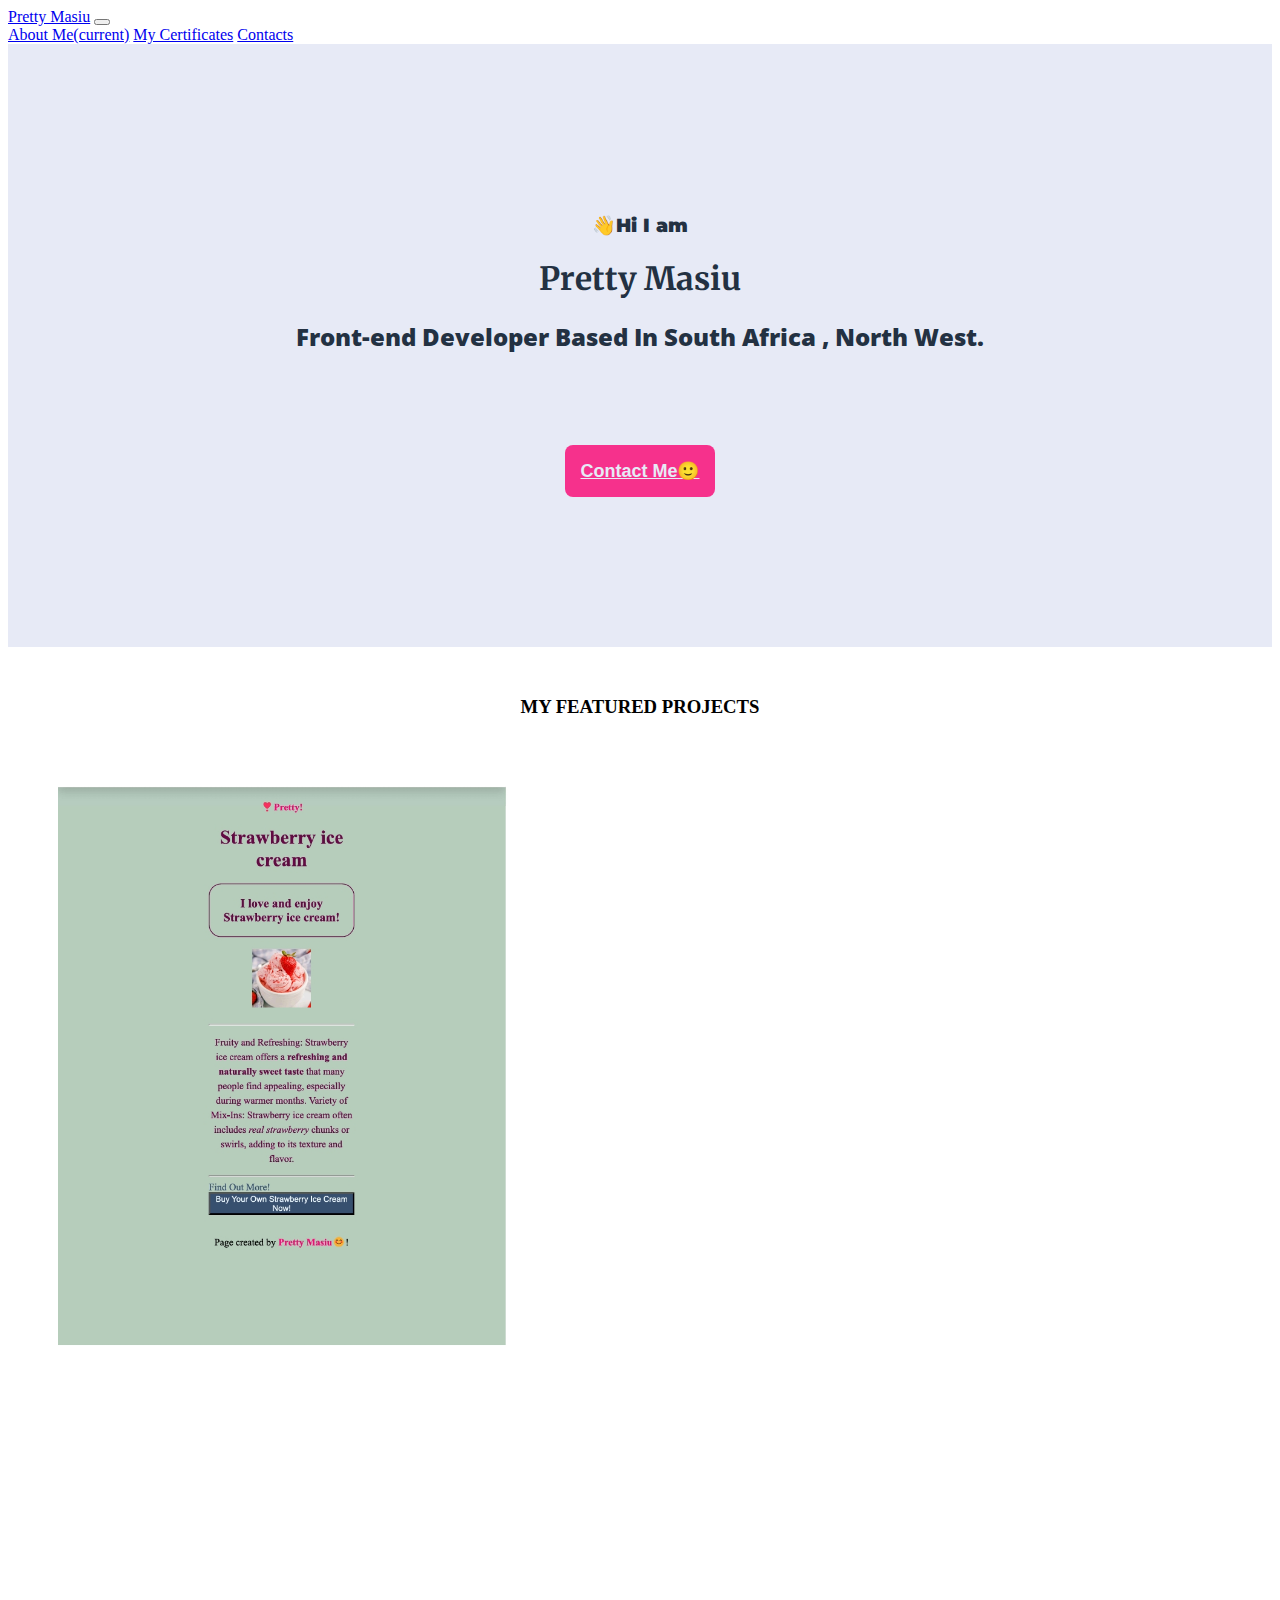
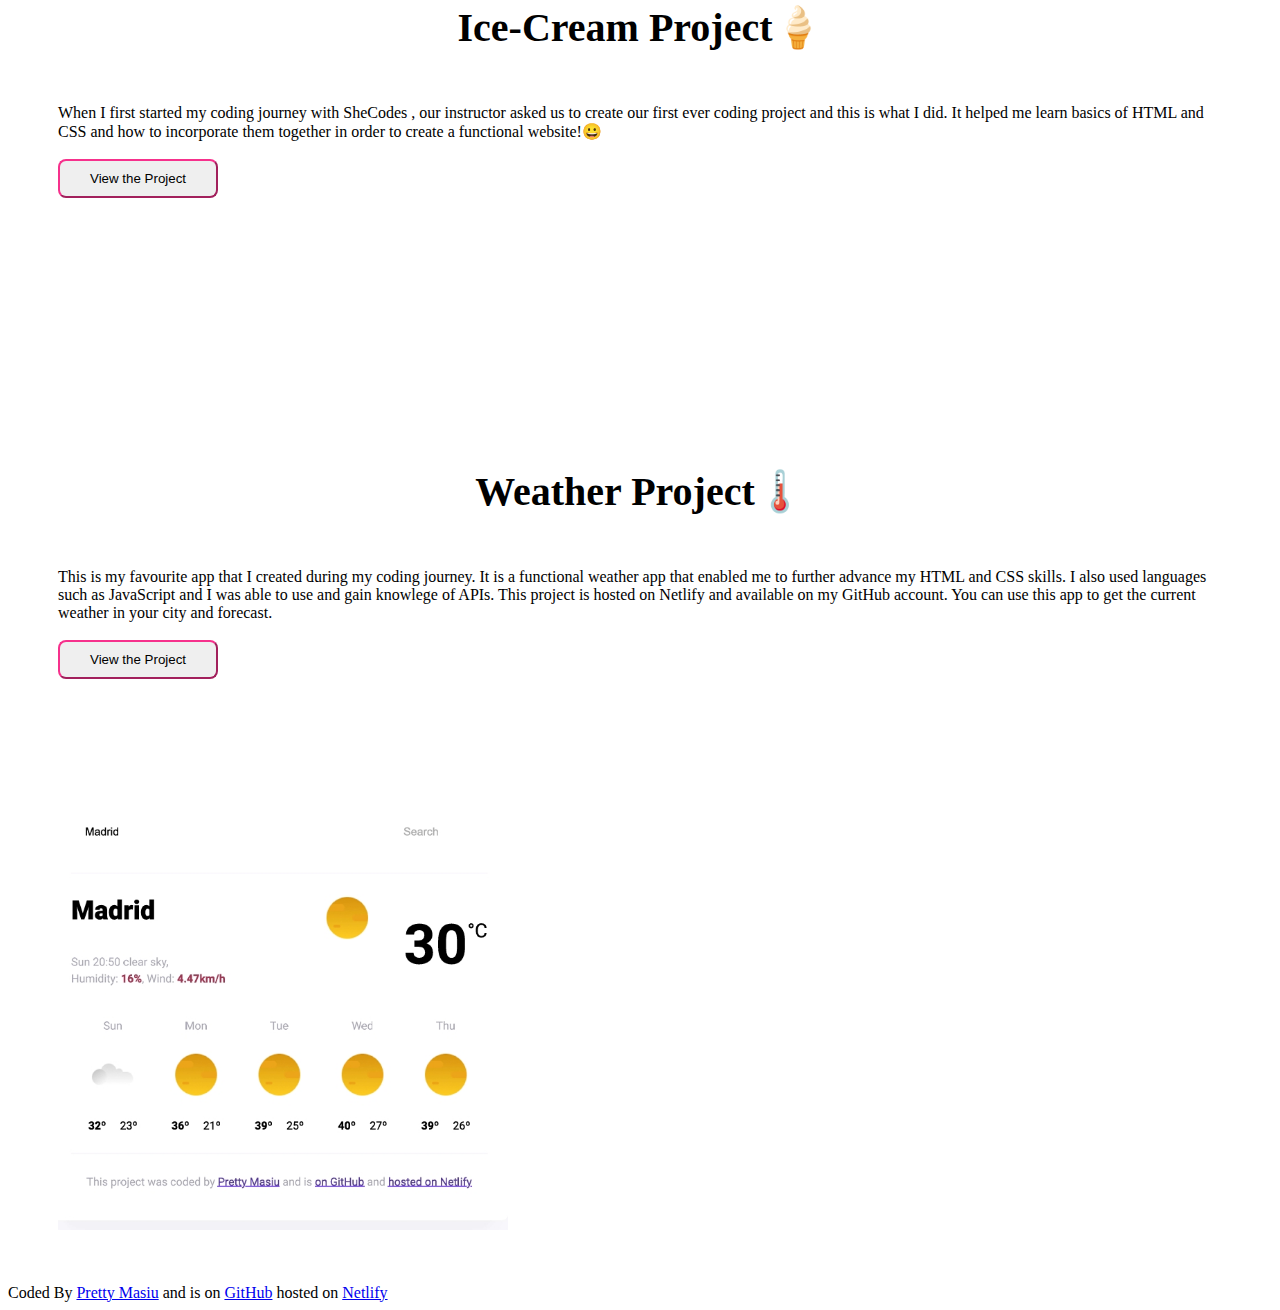
<file: index.html>
<!DOCTYPE html>
<html lang="en">
<head>
    <meta charset="UTF-8">
    <meta name="viewport" content="width=device-width, initial-scale=1.0">
    <title>Portfolio: Pretty Masiu</title>
    <link rel="stylesheet" href="css/style.css">
    <link rel="preconnect" href="https://fonts.googleapis.com">
<link rel="preconnect" href="https://fonts.gstatic.com" crossorigin>
<link href="https://fonts.googleapis.com/css2?family=Merriweather:ital,wght@0,300;0,400;0,700;0,900;1,300;1,400;1,700;1,900&display=swap" rel="stylesheet">
<link rel="preconnect" href="https://fonts.googleapis.com">
<link rel="preconnect" href="https://fonts.gstatic.com" crossorigin>
<link href="https://fonts.googleapis.com/css2?family=Open+Sans:ital,wght@0,300..800;1,300..800&display=swap" rel="stylesheet">
<link rel="preconnect" href="https://fonts.googleapis.com">
<link rel="preconnect" href="https://fonts.gstatic.com" crossorigin>
<link href="https://fonts.googleapis.com/css2?family=Montserrat:ital,wght@0,100..900;1,100..900&display=swap" rel="stylesheet">
<link rel="preconnect" href="https://fonts.googleapis.com">
<link rel="preconnect" href="https://fonts.gstatic.com" crossorigin>
<link href="https://fonts.googleapis.com/css2?family=Edu+AU+VIC+WA+NT+Hand:wght@400..700&family=Montserrat:ital,wght@0,100..900;1,100..900&family=Quicksand:wght@300..700&display=swap" rel="stylesheet">
    <link rel="stylesheet" href="https://cdn.jsdelivr.net/npm/bootstrap@4.6.2/dist/css/bootstrap.min.css" integrity="sha384-xOolHFLEh07PJGoPkLv1IbcEPTNtaed2xpHsD9ESMhqIYd0nLMwNLD69Npy4HI+N" crossorigin="anonymous">
    <script src="https://cdn.jsdelivr.net/npm/jquery@3.5.1/dist/jquery.slim.min.js" integrity="sha384-DfXdz2htPH0lsSSs5nCTpuj/zy4C+OGpamoFVy38MVBnE+IbbVYUew+OrCXaRkfj" crossorigin="anonymous"></script>
<script src="https://cdn.jsdelivr.net/npm/bootstrap@4.6.2/dist/js/bootstrap.bundle.min.js" integrity="sha384-Fy6S3B9q64WdZWQUiU+q4/2Lc9npb8tCaSX9FK7E8HnRr0Jz8D6OP9dO5Vg3Q9ct" crossorigin="anonymous"></script>

</head>
<body>
    <nav class="navbar navbar-expand-lg navbar-ight bg-light">
        <a class="navbar-brand" href="index.html">Pretty Masiu</a>
        <button class="navbar-toggler" type="button" data-toggle="collapse" data-target="#navbarNavAltMarkup" aria-controls="navbarNavAltMarkup" aria-expanded="false" aria-label="Toggle navigation">
          <span class="navbar-toggler-icon"></span>
        </button>
        <div class="collapse navbar-collapse" id="navbarNavAltMarkup">
          <div class="navbar-nav">
            <a class="nav-link active" href="about.html">About Me<span class="sr-only">(current)</span></a>
            <a class="nav-link" href="work.html">My Certificates</a>
            <a class="nav-link" href="contact.html">Contacts</a>
          </div>
        </div>
      </nav>
    <div class="content"><p class="greeting">👋Hi I am</p>
    <h1 class="merriweather-bold">Pretty Masiu</h1>
<h2 class="hero">Front-end Developer Based In South Africa , North West.</h2>
<br>
<br>
<br>
<br>
<button class="contact"><a href="contact.html" class="link">Contact Me🙂</a></button>
</div>
<h3 id="projects">MY FEATURED PROJECTS</h3>
 <div class="container">
        <div class="row">
            <div class="col-6"><img src="images/ice-cream.jpeg" alt="ice-cream project" width="450px" class="ice-cream"></div>

      <div class="col-6">
        <h2 class="heading">Ice-Cream Project🍦</h2>
        <p>When I first started my coding journey
             with SheCodes , our instructor asked us to create our first ever coding project and this is what I did. It helped me learn
             basics of HTML and CSS and how to incorporate them together
              in order to create a functional website!😀
            <br>
            <br>
            <button class="info">View the Project</button></p>
              </div>
           </div>
</div>
<div class="container"><div class="row"><div class="col-6"><h2 class="heading">Weather Project🌡️</h2>
<p>This is my favourite app that I created during my 
    coding journey. It is a functional weather app that enabled me
     to further advance my HTML and CSS skills. I also used languages
      such as JavaScript and I was able to use and gain knowlege of APIs. 
      This project is hosted on Netlify and available on my GitHub account.
       You can use this app to get the current weather in your city and forecast.
    <br>
<br>
<button class="info"><a href="https://my-final-awesome-weather-app.netlify.app/" class="link2">View the Project</a></button></p>
 </p></div><div class="col-6"><img src="images/weather.jpeg" alt="weather project" width="450px"></div></div></div>
<footer>Coded By <a href="https://github.com/Pretty04">Pretty Masiu</a> and is on <a href="https://github.com/Pretty04/my-website">GitHub</a> hosted on <a href="https://exquisite-frangollo-464a25.netlify.app/">Netlify</a></footer>
</html>
</file>
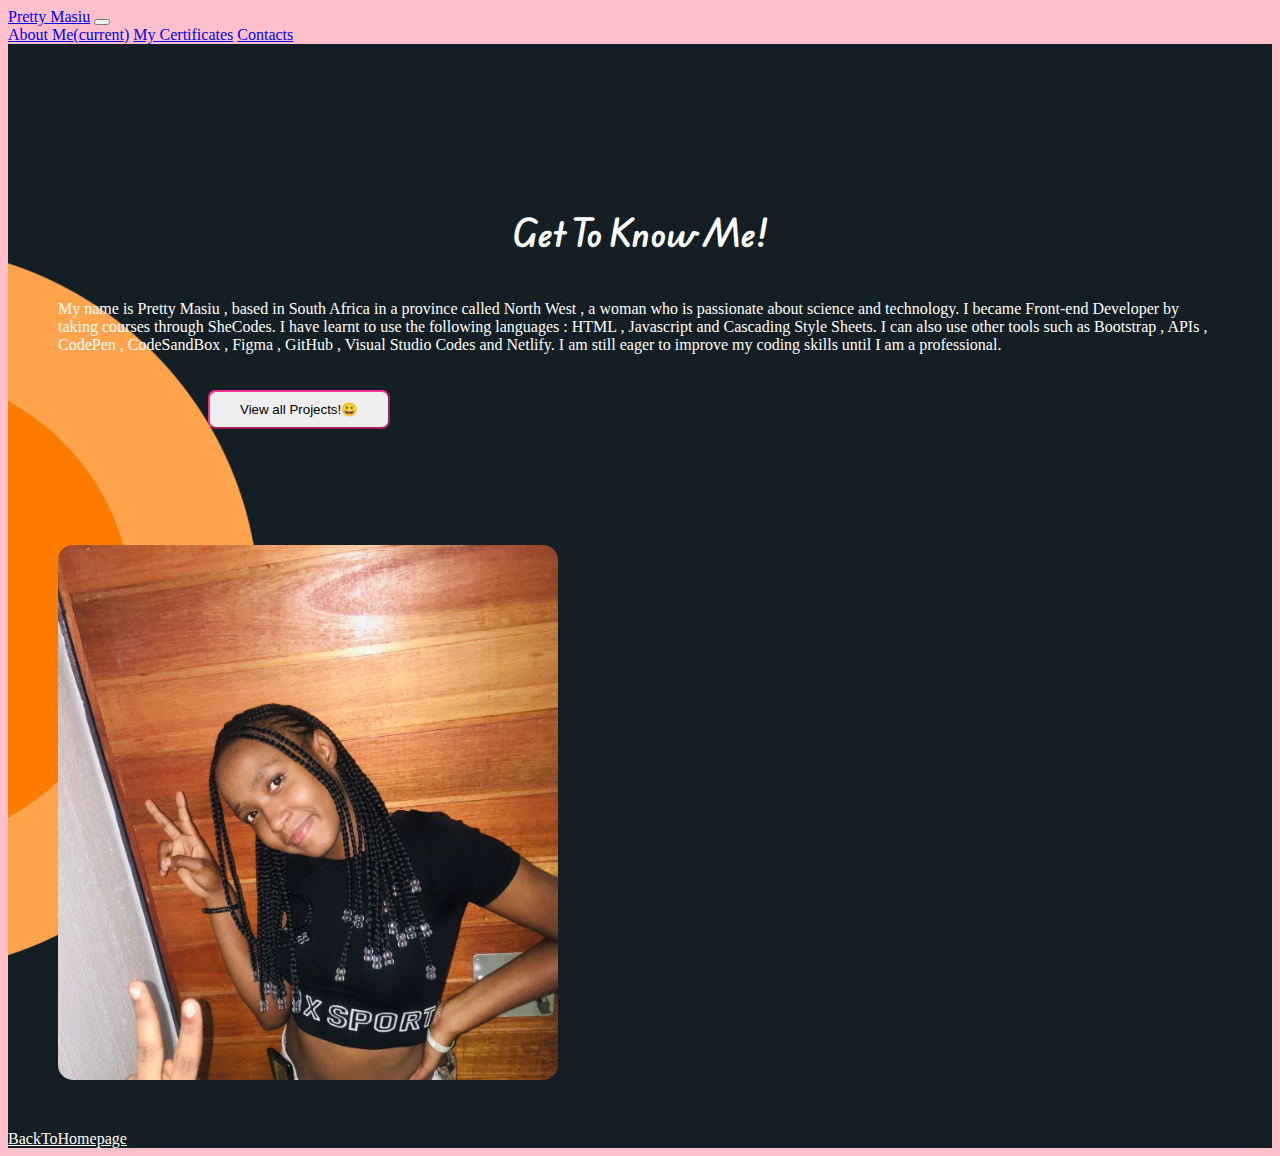
<file: about.html>
<!DOCTYPE html>
<html lang="en">
<head>
    <meta charset="UTF-8">
    <meta name="viewport" content="width=device-width, initial-scale=1.0">
    <title>Document</title>
    <link rel="stylesheet" href="css/style.css">
    <link rel="stylesheet" href="css/style2.css">
    <link rel="preconnect" href="https://fonts.googleapis.com">
<link rel="preconnect" href="https://fonts.gstatic.com" crossorigin>
<link href="https://fonts.googleapis.com/css2?family=Edu+AU+VIC+WA+NT+Hand:wght@400..700&display=swap" rel="stylesheet">
    <link rel="stylesheet" href="https://cdn.jsdelivr.net/npm/bootstrap@4.6.2/dist/css/bootstrap.min.css" integrity="sha384-xOolHFLEh07PJGoPkLv1IbcEPTNtaed2xpHsD9ESMhqIYd0nLMwNLD69Npy4HI+N" crossorigin="anonymous">
    <link rel="preconnect" href="https://fonts.googleapis.com">
<link rel="preconnect" href="https://fonts.gstatic.com" crossorigin>
<link href="https://fonts.googleapis.com/css2?family=Edu+AU+VIC+WA+NT+Hand:wght@400..700&family=Montserrat:ital,wght@0,100..900;1,100..900&display=swap" rel="stylesheet">
</head>
<body>
    <nav class="navbar navbar-expand-lg navbar-ight bg-light">
        <a class="navbar-brand" href="index.html">Pretty Masiu</a>
        <button class="navbar-toggler" type="button" data-toggle="collapse" data-target="#navbarNavAltMarkup" aria-controls="navbarNavAltMarkup" aria-expanded="false" aria-label="Toggle navigation">
          <span class="navbar-toggler-icon"></span>
        </button>
        <div class="collapse navbar-collapse" id="navbarNavAltMarkup">
          <div class="navbar-nav">
            <a class="nav-link active" href="about.html">About Me<span class="sr-only">(current)</span></a>
            <a class="nav-link" href="work.html">My Certificates</a>
            <a class="nav-link" href="contact.html">Contacts</a>
          </div>
        </div>
      </nav>
    
    
    <div class="container1">
         <div class="row"><div class="col-6"><p class="identity">
            <h1 class="edu-au-vic-wa-nt-hand">Get To Know Me!</h1>
            <br>
            My name is Pretty Masiu , based in South Africa in a
           province called North West , a woman who is passionate about science and technology.
            I became Front-end Developer
            by taking courses through SheCodes. I have learnt to use 
            the following languages : HTML , Javascript and Cascading 
            Style Sheets. I can also use other tools such as Bootstrap ,
             APIs , CodePen , CodeSandBox , Figma ,   GitHub , Visual Studio Codes and Netlify. 
             I am still eager to improve my coding skills until I am a professional.
             <br>
             <br>
             <br>
             <div class="btn"><button class="info"><a href="index.html" class="link2">View all Projects!😀</a></button></div>
            </p></div>
            <div class="col-6"> <img src="images/me.jpg" alt="profile" img-fluid width="500px" class="profile"></div>
             
        </div>
        <a href="index.html" class="homepage">BackToHomepage</a>
         </div>
         
    
</body>
</html>
</file>
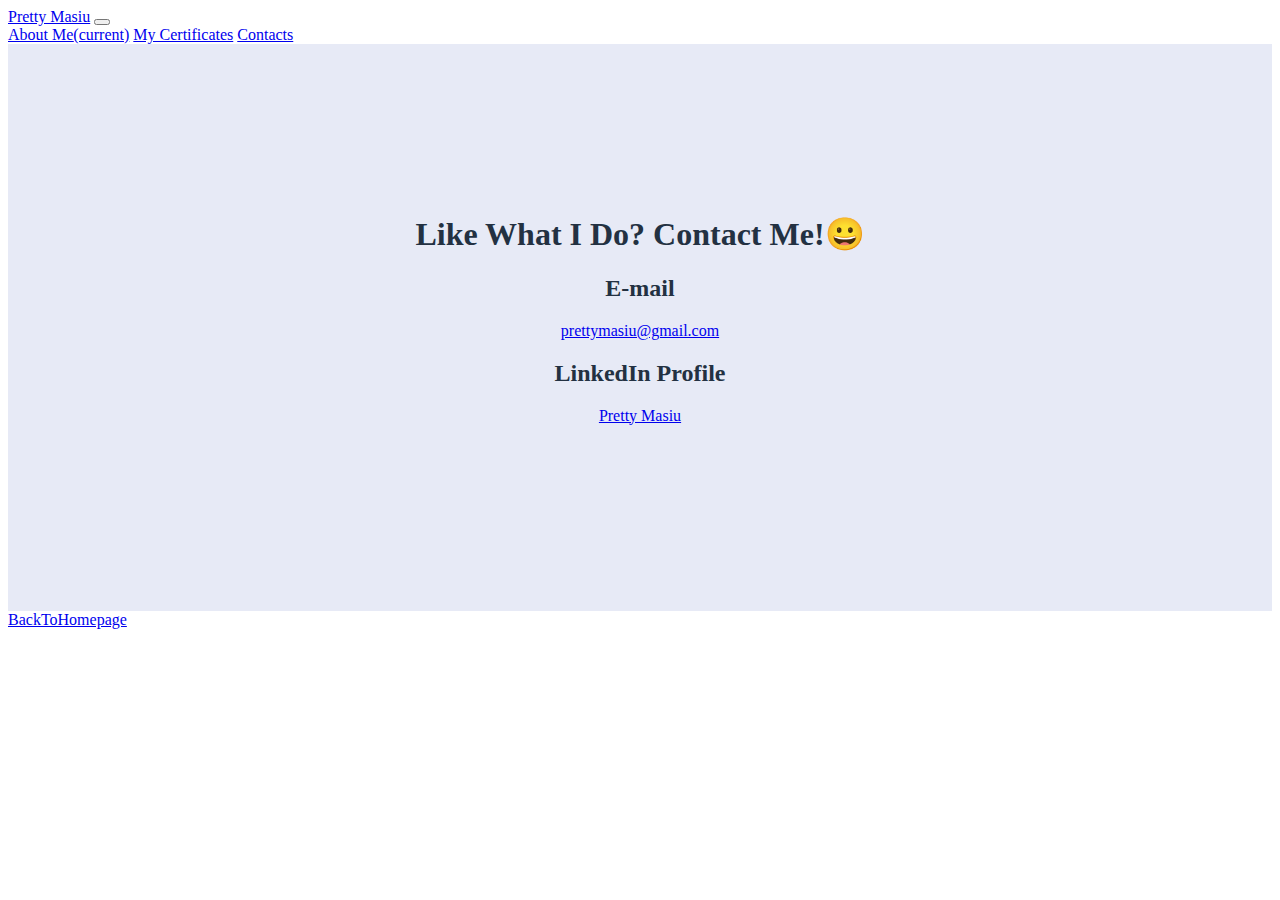
<file: contact.html>
<!DOCTYPE html>
<html lang="en">
<head>
    <meta charset="UTF-8">
    <meta name="viewport" content="width=device-width, initial-scale=1.0">
    <title>Document</title>
    <link rel="stylesheet" href="https://fonts.googleapis.com/css2?family=Material+Symbols+Outlined:opsz,wght,FILL,GRAD@24,400,0,0" />
    <link rel="stylesheet" href="css/style.css">    
    <link rel="stylesheet" href="https://cdn.jsdelivr.net/npm/bootstrap@4.6.2/dist/css/bootstrap.min.css" integrity="sha384-xOolHFLEh07PJGoPkLv1IbcEPTNtaed2xpHsD9ESMhqIYd0nLMwNLD69Npy4HI+N" crossorigin="anonymous">
</head>
<body>
    <nav class="navbar navbar-expand-lg navbar-ight bg-light">
        <a class="navbar-brand" href="index.html">Pretty Masiu</a>
        <button class="navbar-toggler" type="button" data-toggle="collapse" data-target="#navbarNavAltMarkup" aria-controls="navbarNavAltMarkup" aria-expanded="false" aria-label="Toggle navigation">
          <span class="navbar-toggler-icon"></span>
        </button>
        <div class="collapse navbar-collapse" id="navbarNavAltMarkup">
          <div class="navbar-nav">
            <a class="nav-link active" href="about.html">About Me<span class="sr-only">(current)</span></a>
            <a class="nav-link" href="work.html">My Certificates</a>
            <a class="nav-link" href="contact.html">Contacts</a>
          </div>
        </div>
      </nav>
<div class="content">
   <h1 class="merriweather-bold">Like What I Do? Contact Me!😀</h1>
   <h2>E-mail</h2>
   <a href="mailto:" class="">prettymasiu@gmail.com</a>
   <h2>LinkedIn Profile</h2>
   <a href="https://www.linkedin.com/public-profile/settings?lipi=urn%3Ali%3Apage%3Ad_flagship3_profile_self_edit_contact-info%3Bxb1t%2FKEOSpaX6ykdlU%2BU3w%3D%3D">Pretty Masiu</a>
  <br>
  <br>
  <br>
  
</div>
<footer><a href="index.html">BackToHomepage</a></footer>
</body>
   
</html>
</file>
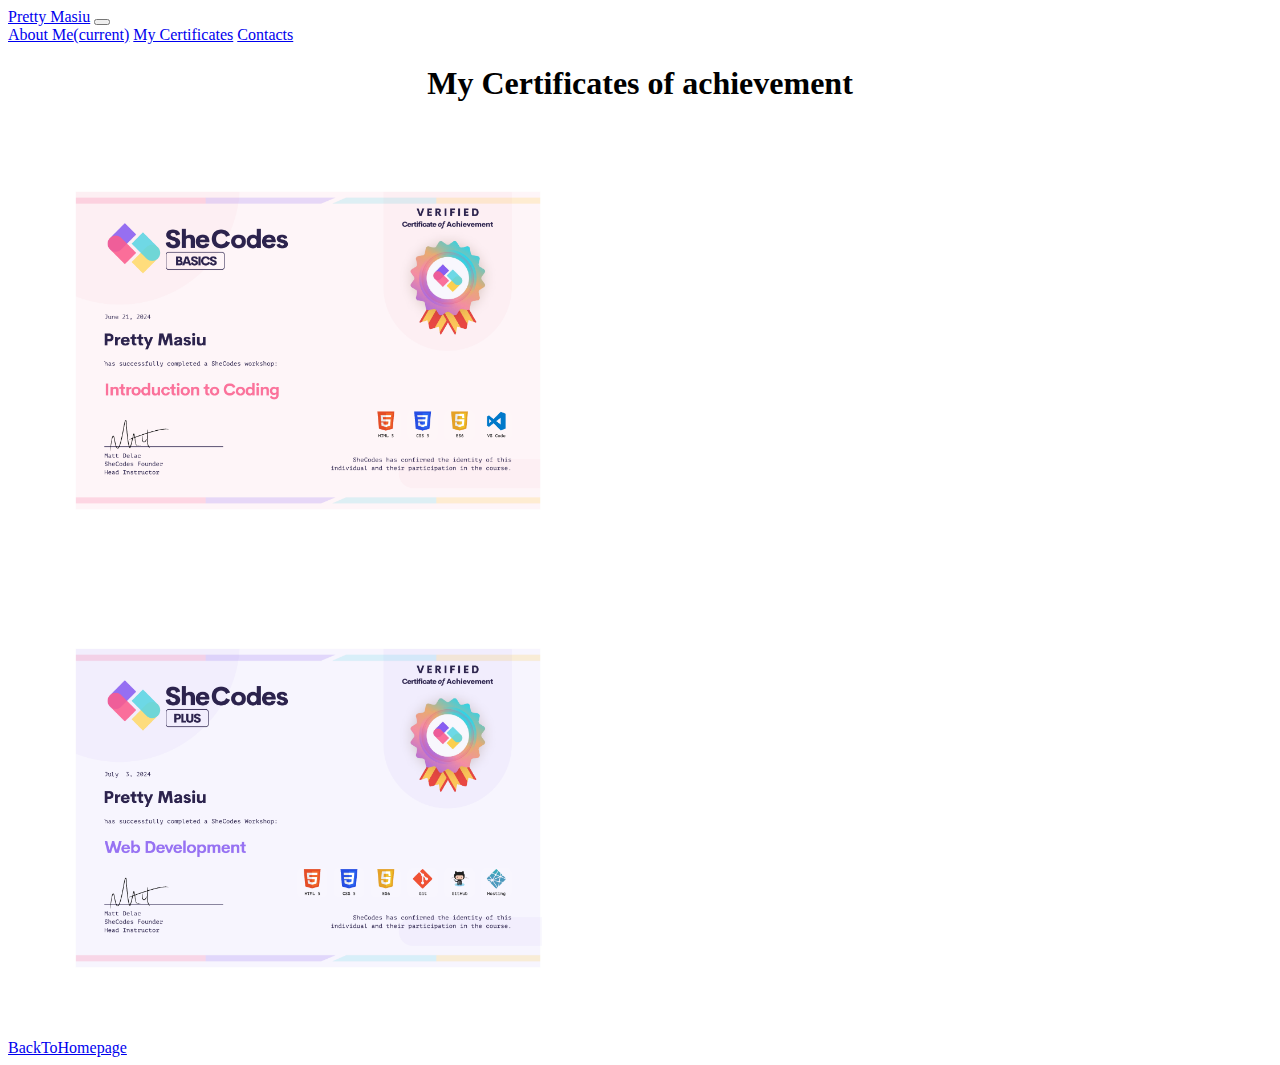
<file: work.html>
<!DOCTYPE html>
<html lang="en">
<head>
    <meta charset="UTF-8">
    <meta name="viewport" content="width=device-width, initial-scale=1.0">
    <title>Document</title>
    <link rel="stylesheet" href="css/style.css">
    <link rel="stylesheet" href="https://cdn.jsdelivr.net/npm/bootstrap@4.6.2/dist/css/bootstrap.min.css" integrity="sha384-xOolHFLEh07PJGoPkLv1IbcEPTNtaed2xpHsD9ESMhqIYd0nLMwNLD69Npy4HI+N" crossorigin="anonymous">
</head>
<body>
    <nav class="navbar navbar-expand-lg navbar-ight bg-light">
        <a class="navbar-brand" href="index.html">Pretty Masiu</a>
        <button class="navbar-toggler" type="button" data-toggle="collapse" data-target="#navbarNavAltMarkup" aria-controls="navbarNavAltMarkup" aria-expanded="false" aria-label="Toggle navigation">
          <span class="navbar-toggler-icon"></span>
        </button>
        <div class="collapse navbar-collapse" id="navbarNavAltMarkup">
          <div class="navbar-nav">
            <a class="nav-link active" href="about.html">About Me<span class="sr-only">(current)</span></a>
            <a class="nav-link" href="work.html">My Certificates</a>
            <a class="nav-link" href="contact.html">Contacts</a>
          </div>
        </div>
      </nav>
    <h1>My Certificates of achievement</h1>
    <div class="container">
        <div class="row">
        <div class="col-6"><img src="images/introduction.png" alt="" width="500"></div>
    <div class="col-6"><img src="images/development.png" alt="" width="500"></div>
</div></div>
    <a href="index.html">BackToHomepage</a>
</body>
</html>
</file>
<file: css/style.css>
.content{

    text-align: center;
    padding: 150px 20px;
    color: #233142;
    background:  #e7eaf6;

}
.hero{
    font-family: "Open Sans", sans-serif;
  font-optical-sizing: auto;
  font-weight: 800;
  font-style: normal;
  font-variation-settings:
    "wdth" 100;
}
.link{
color: #e7eaf6;
}
.contact :hover{
    color: #e7eaf6;
    text-decoration: none;
}
.contact{
    background: #f6318c; 
    color: whitesmoke;
    border-radius: 8px;
    border: none;
    padding: 15px;
    text-decoration: none;
    transition: ease-in-out 120ms;
    font-weight: bold;
    font-size: large;
}
.merriweather-bold {
    font-family: "Merriweather", serif;
    font-weight: 700;
    font-style: normal;
    color: #233142;
}
.greeting {
    font-family: "Montserrat", sans-serif;
    font-optical-sizing: auto;
    font-size: larger;
    font-weight: 900;
    font-style: normal;
  }



.col-6{
    padding: 50px;
}
.ice-cream1{
    padding: 50px;
}

  .heading{
    text-align: center;
    font-weight: bold;
    padding-top: 120px;
    padding-bottom: 20px;
    font-family: 'Times New Roman', Times, serif;
    font-size: 40px;
  }
  .info{
    display: block;
    padding: 10px 30px;
    border-radius: 8px;
    border-color: #f6318c;
    
  }
  a :hover{
    text-decoration: none;
  }
  h3{
    text-align: center;
    padding-top: 30px;
  }
  .link2{
    color: black;
    text-decoration: none;
  }
  .info2{
    display: block;
    padding-top: 10px 30px;
    margin-top: 0 auto;
    border-radius: 8px;
    border-color: #f6318c;
  }
  h1{
    text-align: center;
  }
</file>
<file: css/style2.css>
body{
    background: pink;
}
.edu-au-vic-wa-nt-hand {
    font-family: "Edu AU VIC WA NT Hand", cursive;
    font-optical-sizing: auto;
    font-weight: 600;
    font-style: normal;
    text-align: center;
    margin-top: 5px;
    color: white;
}
.identity{
    padding: 40px;
    text-align: center;
    margin-left: 50px;
   
}
.profile{
    border-radius: 15px;
    display: block;
    margin-right: 0;
    box-shadow: coral;
    white-space: none;
}
.container1{
    background: radial-gradient(circle at -8.9% 51.2%, rgb(255, 124, 0) 0%, rgb(255, 124, 0) 15.9%, rgb(255, 163, 77) 15.9%, rgb(255, 163, 77) 24.4%, rgb(19, 30, 37) 24.5%, rgb(19, 30, 37) 66%);
    color: white;
    display: block;
    justify-content: space-between;
}
.btn{
    display: block;
    margin-left: 150px;
    border-color: chocolate;
}
.homepage{
    color: white;
}
</file>
